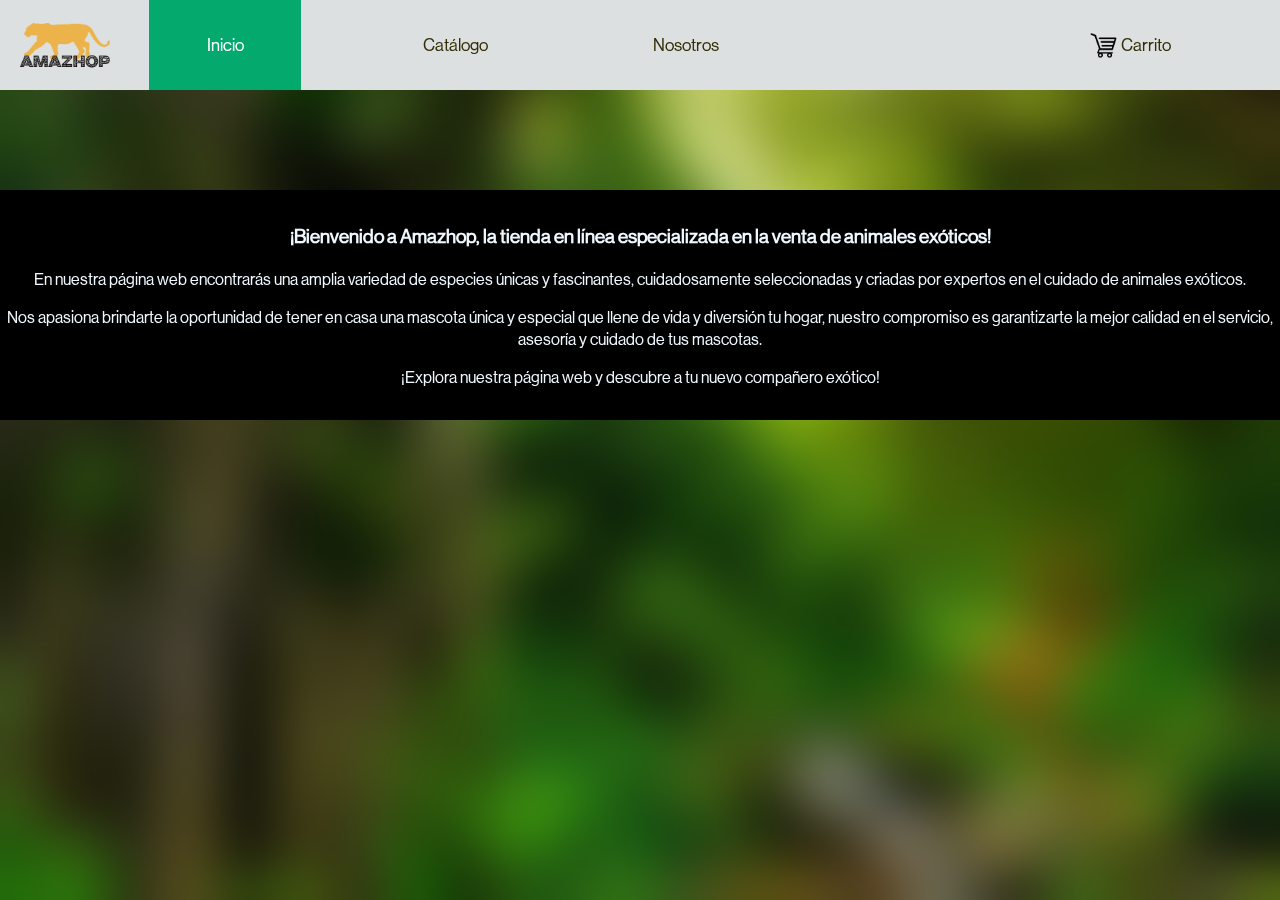
<file: index.html>
<html>
<head>
    <title> AMAZHOP </title>
	<meta charset= "iso-8859-9">
    <link rel="stylesheet" href="styles.css" />
</head>

<body onLoad="checkCartComing()">
	<script src="scripts.js" type="text/javascript" charset="iso-8859-9"></script>
	
    <header>
		
      <div class="topnav">
            <img id="logo" src="img/logo.png" />
            <div class="topnav2">
				
                <a id="botonHome" class="active" href="#index" onClick="return Home()">Inicio</a>
				
                <a id="botonCatalogo" href="#catalogo" onClick="return Catalogo()">Cat�logo</a>
				
				<a id="botonNosotros" class="beforecart" href="#nosotros" onClick="return Nosotros()">Nosotros</a>
				
                <div class="topnav2" id="navCarrito">
					<a class="carrito" id="carrito" href="#cart" onclick="return Carrito();">
						
						<img id="cartpng" 	 src="img/cart.png"/>
						
						Carrito
						
					 	<div id="badge">

					 	</div>
					</a>
				</div>
				
            </div>
      </div>
		
    </header>
    
	<section id="mainSec" class="generalInfo">
		<h3>�Bienvenido a Amazhop, la tienda en l�nea especializada en la venta de animales ex�ticos!</h3> 
		
		<p>En nuestra p�gina web encontrar�s una amplia variedad de especies �nicas y fascinantes, cuidadosamente seleccionadas y criadas por expertos en el cuidado de animales ex�ticos. </p>
		
		<p>Nos apasiona brindarte la oportunidad de tener en casa una mascota �nica y especial que llene de vida y diversi�n tu hogar, nuestro compromiso es garantizarte la mejor calidad en el servicio, asesor�a y cuidado de tus mascotas.</p>
		
		<p>�Explora nuestra p�gina web y descubre a tu nuevo compa�ero ex�tico!</p>
		
	</section>

</body>

</html>
</file>
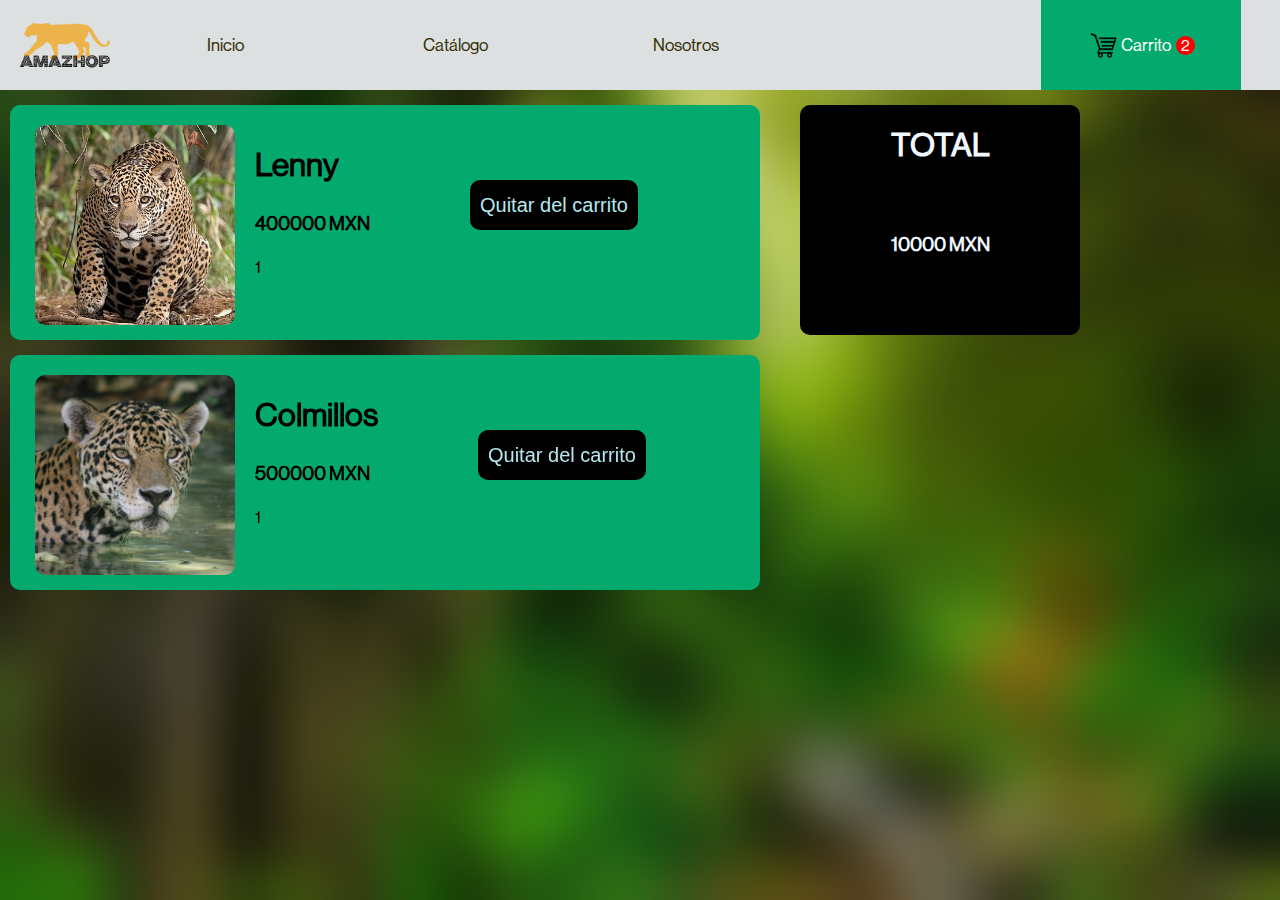
<file: cart.html>
<html><head>
    <title> AMAZHOP </title>
	<meta charset="iso-8859-9">
    <link rel="stylesheet" href="styles.css">
</head>

<body>
	<script src="scripts.js" type="text/javascript" charset="iso-8859-9"></script>
	
    <header>
		
      <div class="topnav">
            <img id="logo" src="img/logo.png">
            <div class="topnav2">
				
                <a id="botonHome" href="#index" onclick="return Home()" class="">Inicio</a>
				
                <a id="botonCatalogo" href="#catalogo" onclick="return Catalogo()" class="">Cat&aacute;logo</a>
				
				<a id="botonNosotros" href="#nosotros" onclick="return Nosotros()" class="beforecart">Nosotros</a>
				
                <div class="topnav2" id="navCarrito">
					<a class="carritoactivo" id="carrito" href="#cart" onclick="return Carrito();">
						
						<img id="cartpng" src="img/cart.png">
						
						Carrito
						
					 	<div id="badge" style="background: red;">2</div>
					</a>
				</div>
				
            </div>
      </div>
		
    </header>
    
	<section id="mainSec" class="carrito">
		
		<div class="totalBox">
			<h1>TOTAL</h1>
			<br>
			<h3> 10000 MXN</h3>
		</div>
		
		<div class="productosCarrito">
		
		
		
		<div class="productoenCarro"><img src="img/Lenny.jpg" class="imagenCarro"><div class="infoProductoCarro"><h1>Lenny</h1><h3>400000 MXN</h3><p>1</p></div></div><input type="button" class="quitar" value="Quitar del carrito"></div><div class="productosCarrito"><div class="productoenCarro"><img src="img/Colmillos.jpg" class="imagenCarro"><div class="infoProductoCarro"><h1>Colmillos</h1><h3>500000 MXN</h3><p>1</p></div></div><input type="button" class="quitar" value="Quitar del carrito"></div>
		
	</section>
	
	
	


</body></html>
</file>
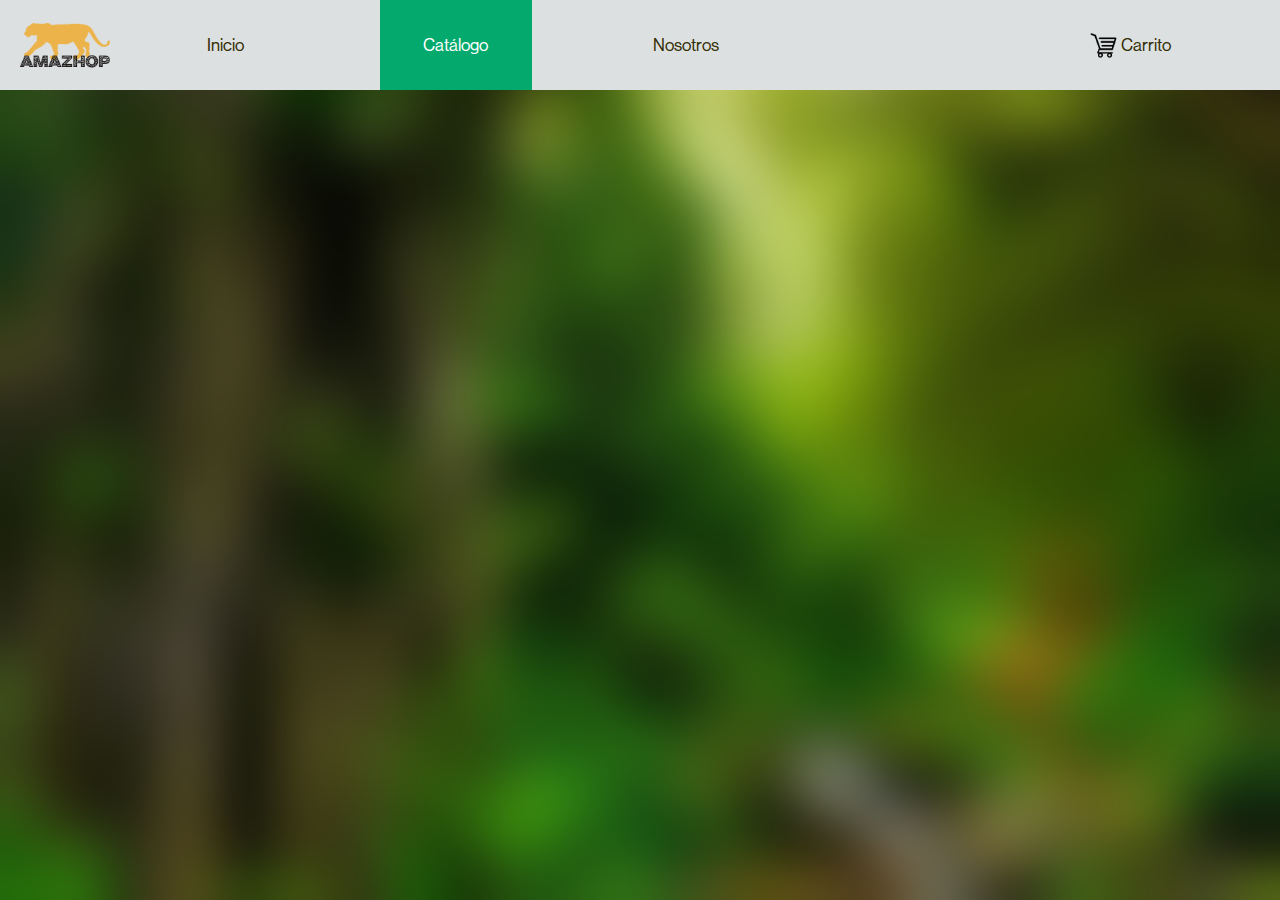
<file: catalogo.html>
<html>
<head>
    <title> AMAZHOP </title>
    <link rel="stylesheet" href="styles.css" />
</head>

<body onLoad="xd()">
	
	<script src="scripts.js"></script>
    <header>
		
		
       <div class="topnav">
            <img id="logo" src="img/logo.png" />
            <div class="topnav2">
                <a id="home" href="Amazhop.html">Inicio</a>
                <a id="catalogo" class="active" href="catalogo.html">Catálogo</a>
				<a id="nosotros" class="beforecart" href="nosotros.html">Nosotros</a>
                <div class="topnav2" id="navCarrito">
					<a 	class="carrito" id="carrito" href="#cart" onclick="return mostrarCarrito();" ><img id="cartpng" src="img/cart.png" />Carrito
					<div id="badge">
					
					</div>
					</a>
				
				</div>
            </div>
      </div>
		
    </header>
    
	<section id="productos">
		
		
		
	</section>

</body>

</html>
</file>
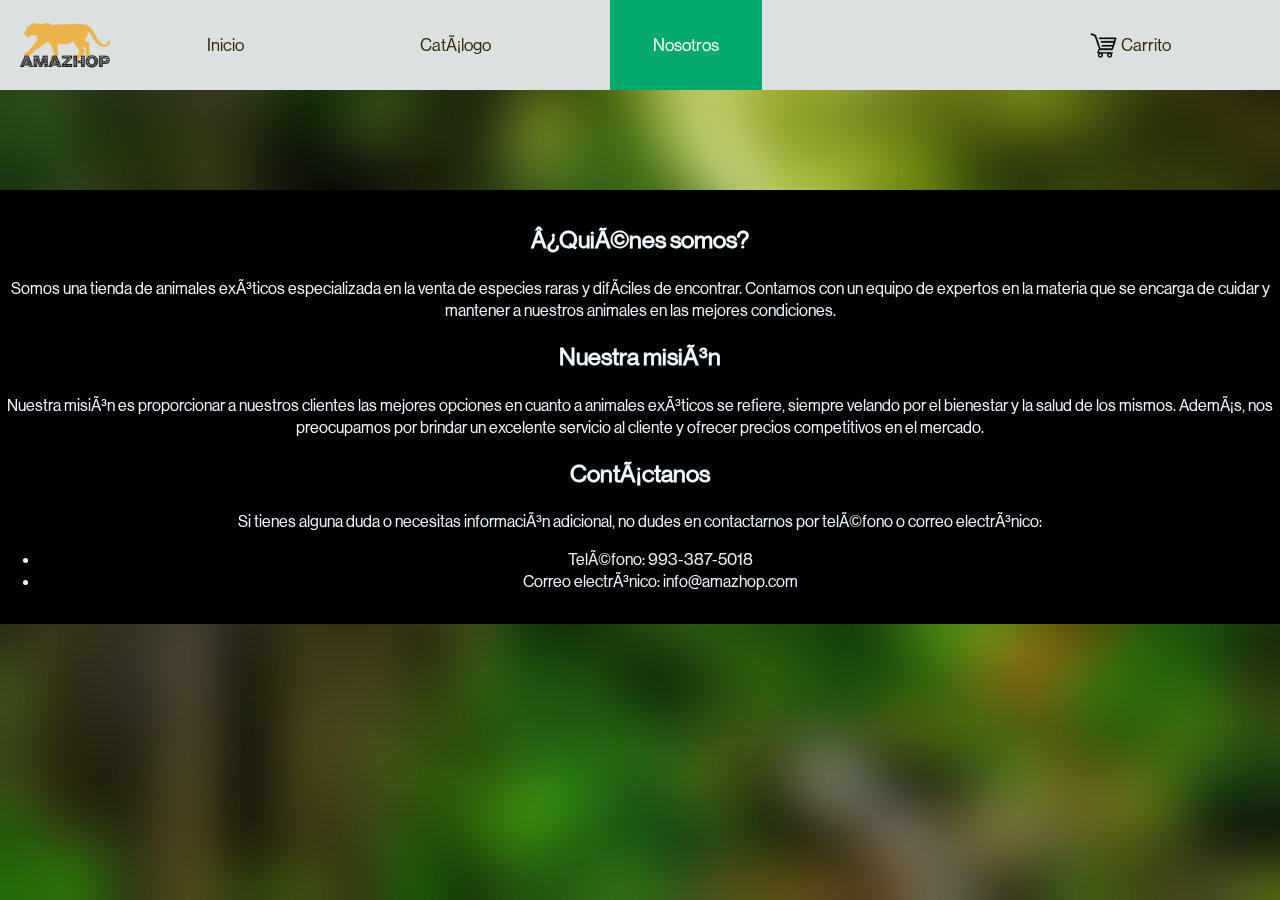
<file: nosotros.html>
<html>
<head>
    <title> AMAZHOP </title>
    <link rel="stylesheet" href="styles.css" />
</head>

<body>
	<script src="scripts.js" charset="utf-8"></script>
    <header>
		
		
       <div class="topnav">
            <img id="logo" src="img/logo.png" />
            <div class="topnav2">
                <a href="Amazhop.html">Inicio</a>
                <a href="catalogo.html">Catálogo</a>
				<a class="beforecartactive" href="nosotros.html">Nosotros</a>
                <div class="topnav2" id="navCarrito">
					<a 	class="carrito" id="carrito" href="cart.html"><img id="cartpng" src="img/cart.png" />Carrito
					<div id="badge">
					
					</div>
					</a>
				</div>
            </div>
      </div>
		
    </header>
	
	
	<section class="nosotrosInfo">
		
		<h2>¿Quiénes somos?</h2>
        <p>Somos una tienda de animales exóticos especializada en la venta de especies raras y difíciles de encontrar. Contamos con un equipo de expertos en la materia que se encarga de cuidar y mantener a nuestros animales en las mejores condiciones.</p>
        <h2>Nuestra misión</h2>
        <p>Nuestra misión es proporcionar a nuestros clientes las mejores opciones en cuanto a animales exóticos se refiere, siempre velando por el bienestar y la salud de los mismos. Además, nos preocupamos por brindar un excelente servicio al cliente y ofrecer precios competitivos en el mercado.</p>
        <h2>Contáctanos</h2>
        <p>Si tienes alguna duda o necesitas información adicional, no dudes en contactarnos por teléfono o correo electrónico:</p>
        <ul>
          <li>Teléfono: 993-387-5018</li>
          <li>Correo electrónico: info@amazhop.com</li>
			
	</section>
	
	
</body>
</html>
</file>
<file: styles.css>
@font-face {
    font-family: OPSans;
    src: url(fonts/OnePlusSans-Regular.ttf)
}

body {
    margin: 0;
	padding: 0;
    font-family: OPSans;
	background-color: #393C39;
	background-image: url("img/background.jpg");
	backdrop-filter: blur(30px);
}

.topnav img{
    float: left;
}

.topnav {
    overflow: hidden;
    background-color: #dce0e0;
	padding: 0px 0px;
}
.topnav2 .beforecart{
	margin-right: 200px;
}

.topnav2 .beforecartactive{
	margin-right: 200px;
	height: 62px;
    background-color: #04AA6D;
    color: white;
}
.topnav2 .carrito{
	padding-left: 0px;
	padding-right: 0px;
	height: 62px;
	width: 200px;
}
.topnav2 .carritoactivo{
	padding-left: 0px;
	padding-right: 0px;
	height: 62px;
	width: 200px;
    background-color: #04AA6D;
    color: white;
}

.topnav2 a{
        display:flex;
        min-width: 120px;
        color: #332e05;
        text-align: center;
        padding: 14px 16px;
        justify-content: center;
        text-decoration: none;
        font-size: 17px;
        align-items: center;
    }

.topnav2 {
    display: flex;
	justify-content: space-around;
	margin: none;
	padding: 0;
}


.topnav a:hover {
    height: 62px;
    background-color: #89ba43;
    color: black;
}

.topnav a.active {
    height: 62px;
    background-color: #04AA6D;
    color: white;
}

#logo{
    margin: 0 0 0 20px;
    width: 90px;
    height: 90px;
}

#cartpng{
	height: 35px;
}

.generalInfo{
	font-family: OPSans;
	padding-top: 15px;
	padding-bottom: 15px;
	background-color: black;
	margin-top: 100px;
	min-height: 200px;
	display: block;
	text-align: center;
	color: aliceblue;
}

.productos{
	font-family: OPSans;
	margin: 15px 10px 0 10px;
	border-radius: 10px;
	background-color: black;
	display: grid;
	grid-template-columns: auto auto auto;
	padding: 40px 0 0 40px;
}

.productos .grid-item{
	color: #9ED8EF;
	margin-top: 10px;
	display: block;
	height: 550px;
	width: 400px;
	justify-content: center;
	text-align: center;
}
#productImage{
	width: 300px;
	border-radius: 10px;
}

.agregar{
	background-color: #9ED8EF;
	color: black;
	font-size: 20px;
	padding: 20px;
	border: none;
	border-radius: 10px;
}

.agregar:hover{
	cursor: pointer;
	border-color: #9ED8EF;
	background-color: cadetblue;
	color: black;
	font-size: 20px;
	padding: 20px;
	border: none;
	border-radius: 10px;
}


.quitar{
	margin-top: 75px;
	max-height: 50px;
	margin-left: 100px;
	background-color: black;
	color: #B4E7ED;
	font-size: 20px;
	padding: 10px;
	border: none;
	border-radius: 10px;
}

.quitar:hover{
	cursor: pointer;
	margin-top: 75px;
	max-height: 50px;
	margin-left: 100px;
	background-color: #57908C;
	color: black;
	font-size: 20px;
	padding: 10px;
	border: none;
	border-radius: 10px;
}
#badge{
	width: 19px;
	height: 19px;
	border-radius: 25px;
	text-align: center;
	align-items: center;
	margin-left: 5px;
	font-size: 15px;
}

.nosotrosInfo{
	font-family: OPSans;
	padding-top: 15px;
	padding-bottom: 15px;
	background-color: black;
	margin-top: 100px;
	min-height: 200px;
	display: block;
	text-align: center;
	color: aliceblue;
}

.productosCarrito{
	font-family: OPSans;
	margin: 15px 10px 0 10px;
	border-radius: 10px;
	width: 750px;
	background-color: #04aa6d;
	display: inline-flex;
	
}

.imagenCarro{
	width: 200px;
	height: 200px;
	border-radius: 10px;
}

.productoenCarro{
	margin-top: 20px;
	margin-left: 25px;
	margin-bottom: 15px;
		
	display: inline-flex;
}

.infoProductoCarro{
	
	font-family: OPSans;
	padding-left: 20px;
}

.break {
  flex-basis: 100%;
  height: 0;
}

.totalBox{
	height: 230px;
	width: 280px;
	background-color: black;
	color: aliceblue;
	display: block;
	position: fixed;
	border-radius: 10px;
	left: 800px;
	top: 105px;
	text-align: center;
	font-family: OPSans;
}
</file>
